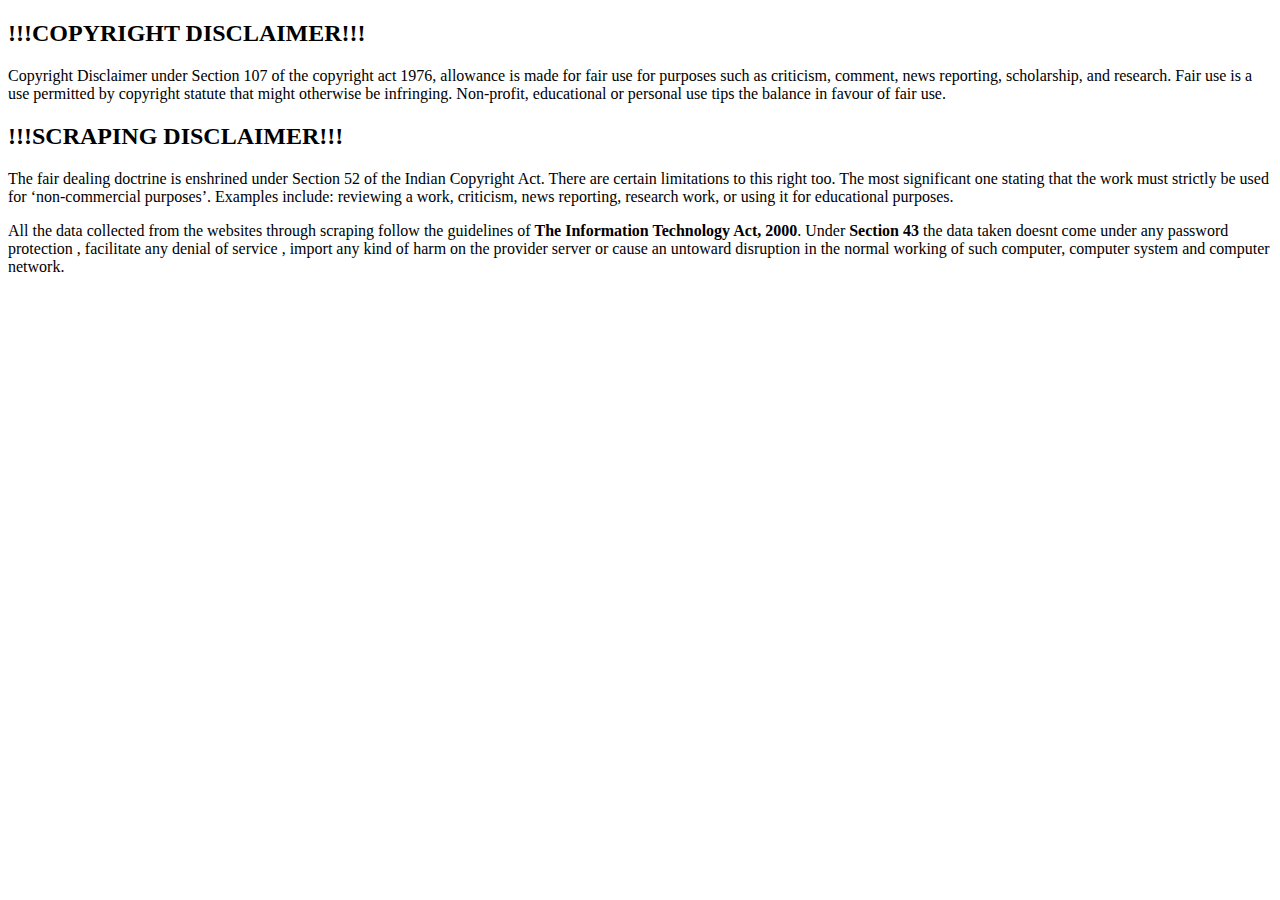
<file: copyright.html>
<!DOCTYPE html>
<html lang="en">
<head>
    <meta charset="UTF-8">
    <meta http-equiv="X-UA-Compatible" content="IE=edge">
    <meta name="viewport" content="width=device-width, initial-scale=1.0">
    <title>Document</title>
    <script>
        function fnc_try()
        {
            var val = sessionStorage.myValue;
            if(val == undefined)
                return;
        }
    </script>
</head>
<body onload="fnc_try();">
    <h2>
        !!!COPYRIGHT DISCLAIMER!!!
    </h2>
    <p>
        Copyright Disclaimer under Section 107 of the copyright act 1976, 
        allowance is made for fair use for purposes such as criticism, comment, news reporting, scholarship, and research. 
        Fair use is a use permitted by copyright statute that might otherwise be infringing.
        Non-profit, educational or personal use tips the balance in favour of fair use.
    </p>
    <h2>
        !!!SCRAPING DISCLAIMER!!!
    </h2>
    <p>
        The fair dealing doctrine is enshrined under Section 52 of the Indian Copyright Act. There are certain limitations to this right too. The most significant one stating that the work must strictly be used for ‘non-commercial purposes’. Examples include: reviewing a work, criticism, news reporting, research work, or using it for educational purposes. 
    </p>
    <p>
        All the data collected from the websites through scraping follow the guidelines of <b> The Information Technology Act, 2000</b>. Under <b>Section 43</b> the data taken doesnt come under any password protection , facilitate any denial of service , import any kind of harm on the provider server or cause an untoward disruption in the normal working of such computer, computer system and computer network.
    </p>
</body>
</html>
</file>
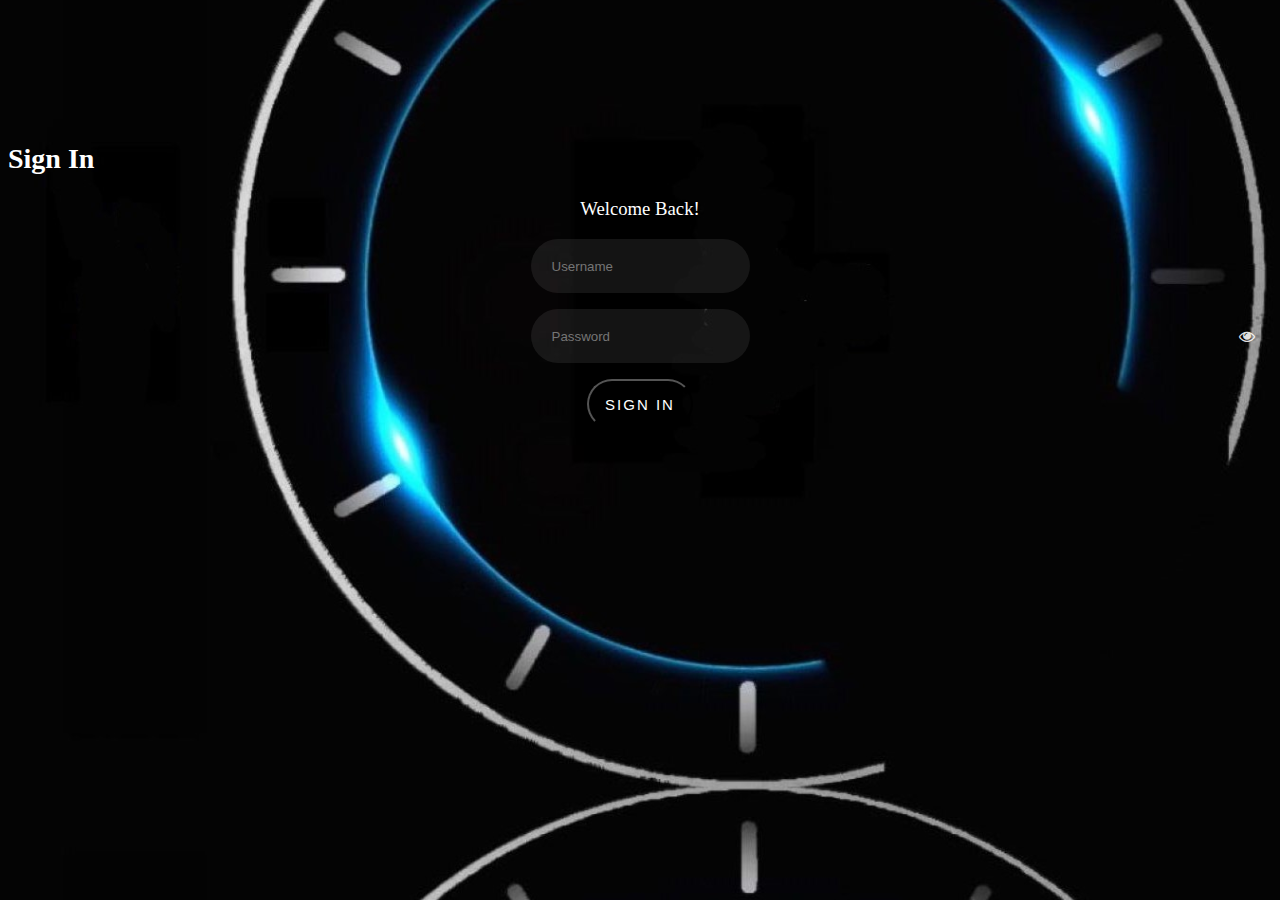
<file: login.html>
<!DOCTYPE html>
<html lang="en">
<head>
    <meta charset="UTF-8">
    <meta http-equiv="X-UA-Compatible" content="IE=edge">
    <meta name="viewport" content="width=device-width, initial-scale=1.0">
    <title>Login-WW</title>

    <link href="https://cdn.jsdelivr.net/npm/bootstrap@5.0.2/dist/css/bootstrap.min.css" rel="stylesheet" integrity="sha384-EVSTQN3/azprG1Anm3QDgpJLIm9Nao0Yz1ztcQTwFspd3yD65VohhpuuCOmLASjC" crossorigin="anonymous">
    <script src="https://code.jquery.com/jquery-3.6.1.js" integrity="sha256-3zlB5s2uwoUzrXK3BT7AX3FyvojsraNFxCc2vC/7pNI=" crossorigin="anonymous"></script>
	<link href="https://fonts.googleapis.com/css?family=Lato:300,400,700&display=swap" rel="stylesheet">
	<link rel="stylesheet" href="https://stackpath.bootstrapcdn.com/font-awesome/4.7.0/css/font-awesome.min.css">

<script type="text/javascript">
    function fnc_login()
    {
        let id = document.getElementById('id');
        let pass = document.getElementById('password-field');

        if(id.value === '' || id.value === undefined || pass.value === '' || pass.value === undefined )
            return;
        
        fetch('./users.json').then(function (results){
            return results.json();
            console.log("inside this");
        }).then(function (data){
            for(let i = 0 ; i < data["Users"].length;i++)
            {
                // console.log(data["Users"][i]);
                if(data["Users"][i].username == id.value && data["Users"][i].password == pass.value)
                {
                    sessionStorage.setItem("User",id.value);
                    window.location.replace("./index.html");
                    return true;
                }
                else
                {
                    document.getElementById("incorrect-warning").innerHTML = "Incorrect Username or Password!";
                    document.getElementById("incorrect-warning").hidden = false;
                    document.getElementById("incorrect-warning").style.display= "block";
                    return false;
                }
            }
        }); 
    }
</script>

</head>
<body class="img js-fullheight" style="background-image: url(assets/images/bg.jpg);background-size: cover;background-position: center center;">
	<section style="padding: 7em 0;">
		<div class="container">
			<div class="row justify-content-center">
				<div class="col-md-6 text-center mb-5">
					<h2 style="font-size: 28px;color: #fff;text-decoration-thickness:inherit;">Sign In</h2>
				</div>
			</div>
			<div class="row justify-content-center">
				<div class="col-md-6 col-lg-4">
					<div style="text-align: center !important;color: rgba(255, 255, 255, 0.9);">
		      	<h3 style="font-weight: 300;color: #fff;">Welcome Back!</h3>
                <h3 id="incorrect-warning" hidden style="font-weight: 300;color: #fff; border: 1rem; border-color: white;background-color: red;border-radius: 50px; display: none;"></h3>
		      	<form action="#" class="signin-form">
		      		<div class="form-group" style="margin-bottom: 1rem;">
		      			<input type="text" id = "id" class="form-control" style="overflow: visible;background: transparent;height: 50px;color: white !important;border: 1px solid transparent;background: rgba(255, 255, 255, 0.08);border-radius: 40px;padding-left: 20px;padding-right: 20px;-webkit-transition: 0.3s;-o-transition: 0.3s;transition: 0.3s;" placeholder="Username" required>
		      		</div>
	            <div class="form-group" style="position: relative;margin-bottom: 1rem;">
	              <input id="password-field" type="password" class="form-control" style="    border: none;    height: 50px;    color: white !important;    border: 1px solid transparent;    background: rgba(255, 255, 255, 0.08);    border-radius: 40px;    padding-left: 20px;    padding-right: 20px;    -webkit-transition: 0.3s;    -o-transition: 0.3s;    transition: 0.3s;" placeholder="Password" required>
	              <span toggle="#password-field" style="    position: absolute;    top: 50%;    right: 15px;    -webkit-transform: translateY(-50%);    -ms-transform: translateY(-50%);    transform: translateY(-50%);    color: rgba(255, 255, 255, 0.9);" class="fa fa-fw fa-eye field-icon toggle-password"></span>
	            </div>
	            <div class="form-group">
	            	<button type="submit" onclick="fnc_login();" style="padding-left: 1rem !important;padding-right: 1rem !important;    background-color: transparent  !important;    letter-spacing: 2px;color: rgb(255, 255, 255) !important;cursor: pointer;border-radius: 40px;-webkit-box-shadow: none !important;box-shadow: none !important;font-size: 15px;text-transform: uppercase;height: 50px;" class="form-control btn btn-primary submit ">Sign In</button>
	            </div>
	          </form>
	          
		      </div>
				</div>
			</div>
		</div>
	</section>

	

	</body>
</html>

<script src="https://cdn.jsdelivr.net/npm/bootstrap@5.0.2/dist/js/bootstrap.bundle.min.js" integrity="sha384-MrcW6ZMFYlzcLA8Nl+NtUVF0sA7MsXsP1UyJoMp4YLEuNSfAP+JcXn/tWtIaxVXM" crossorigin="anonymous"></script>

<script>
    $(document).ready(function(){
        if(sessionStorage.getItem("User"))
            Response.redirect("./index.html");
    });
</script>
</file>
